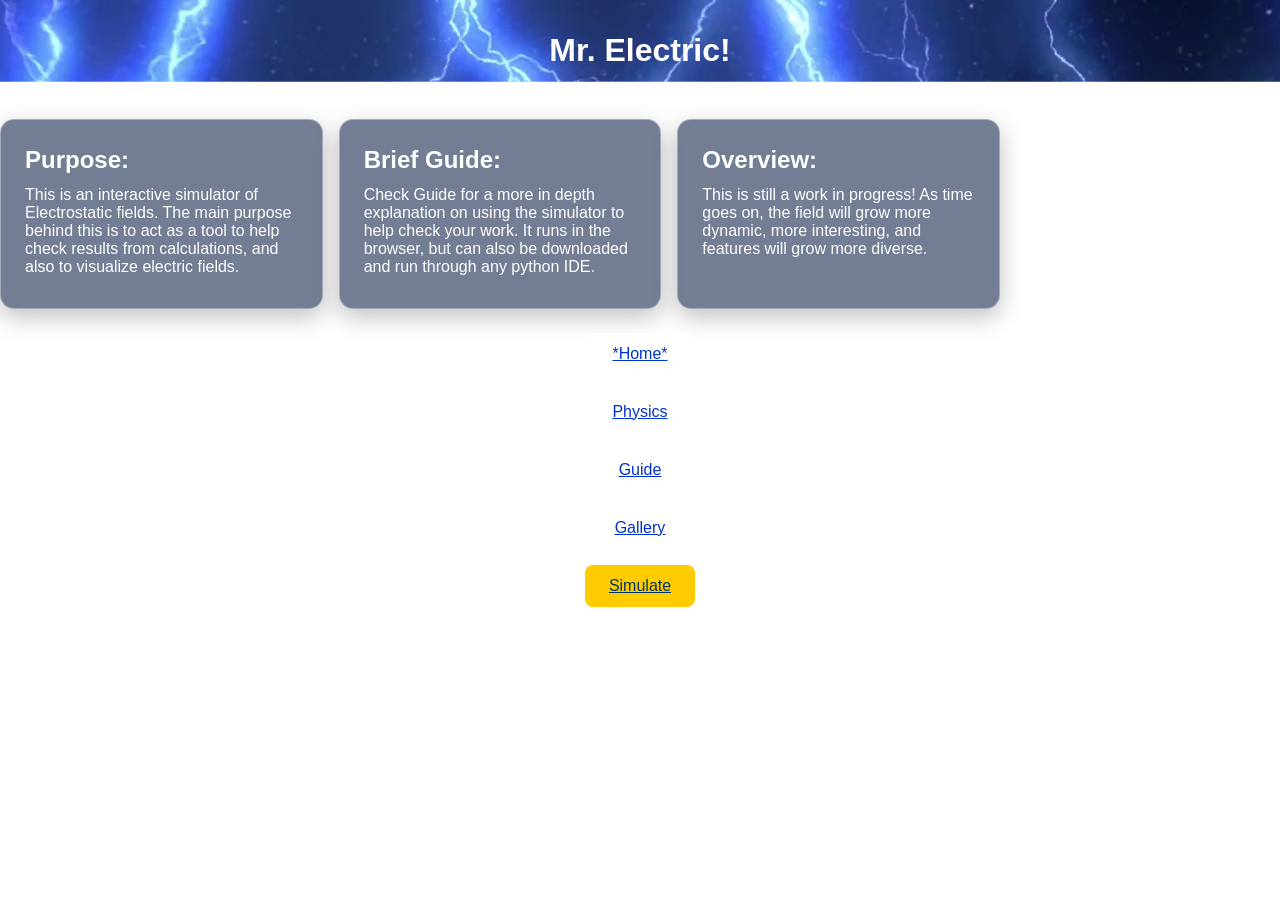
<file: index.html>
<!DOCTYPE html>
<html lang="en">
<head>
  <meta charset="UTF-8">
  <meta http-equiv="refresh" content="0; url=Static/Index.html">
  <title>Mr. Electric</title>
  <link rel="canonical" href="Static/Index.html">
</head>
<body>
  <p><a href="Static/Index.html">Continue to Mr. Electric</a></p>
</body>
</html>
</file>
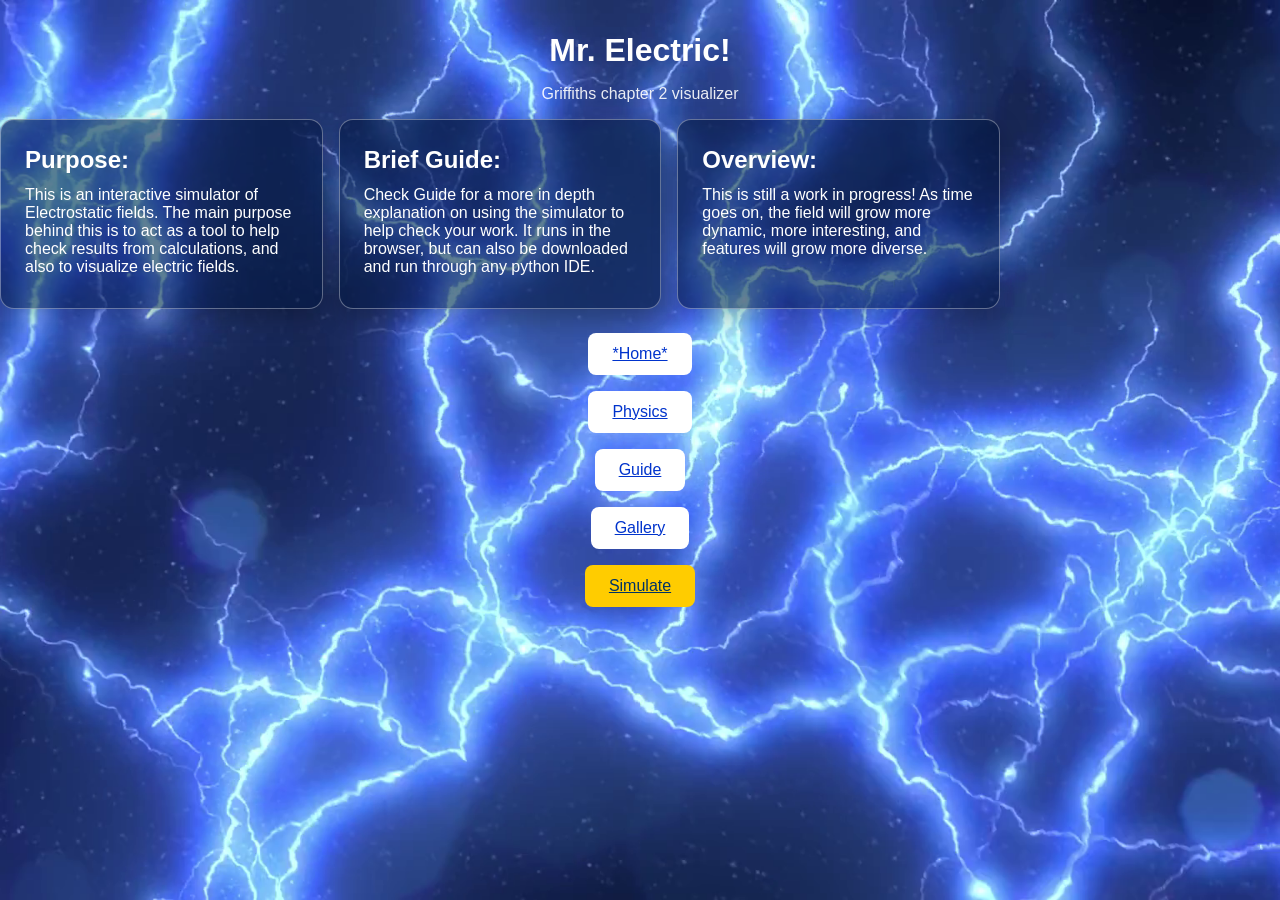
<file: Static/Index.html>
<!DOCTYPE html>
<html lang="en">
<head>
  <meta charset="UTF-8">
  <title>Mr.Electric-Home</title>

    <link rel="stylesheet" href="style.css">

</head>
<body>

<header>
  <p class="brand">Mr. Electric!</p>
  <p class="tagline">Griffiths chapter 2 visualizer</p>
<div class="card-row">
  <section class="card">
    <h2>Purpose:</h2>
  <p>This is an interactive simulator of Electrostatic fields. The main purpose behind this is to act as a tool to help check results from calculations, and also to visualize electric fields.</p>
  </section>
  <section class="card">
    <h2>Brief Guide:</h2>
  <p>Check Guide for a more in depth explanation on using the simulator to help check your work. It runs in the browser, but can also be downloaded and run through any python IDE.</p>
  </section>
  <section class="card">
    <h2>Overview:</h2>
  <p>This is still a work in progress! As time goes on, the field will grow more dynamic, more interesting, and features will grow more diverse.</p>
  </section>

</div>
</header>
  <a href="Index.html" class="btn btn-blue">*Home*</a>
  <a href="Physics.html" class="btn btn-blue">Physics</a>
  <a href="Guide.html" class="btn btn-blue">Guide</a>
  <a href="Gallery.html" class="btn btn-blue">Gallery</a>
  <a href="Simulate.html" class="btn btn-yellow">Simulate</a>
</body>

</html>
</file>
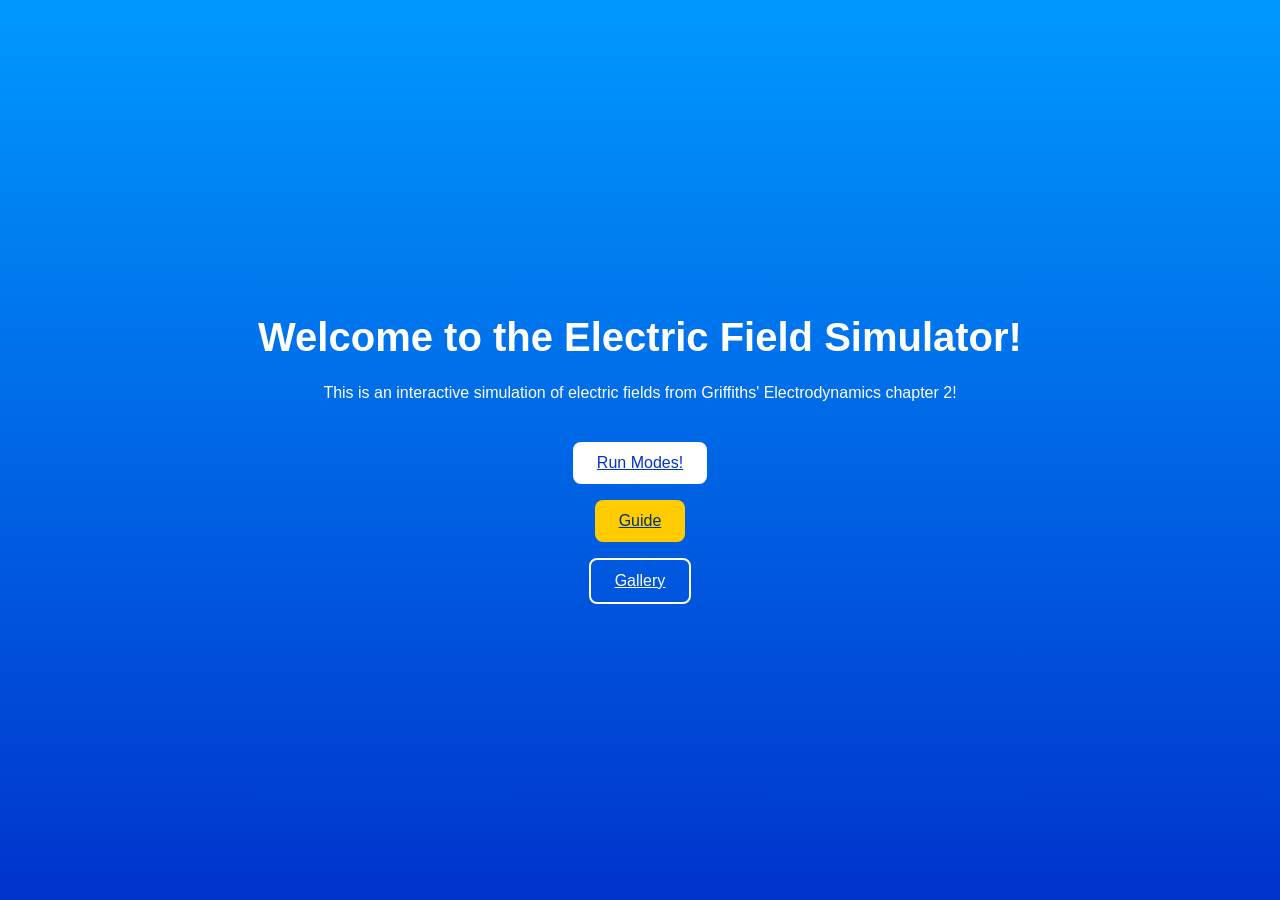
<file: MrElectricProject/Mr.Electric/Static/Index.html>
<!DOCTYPE html>
<html lang="en">
<head>
  <meta charset="UTF-8">
  <title>Electric Field Simulator</title>
  <style>
    body {
      margin: 0;
      min-height: 100vh;
      background: linear-gradient(180deg, #0099ff, #0033cc);
      display: flex;
      flex-direction: column;
      align-items: center;
      justify-content: center;
      text-align: center;
      color: white;
      font-family: Arial, sans-serif;
    }
    h1 { font-size: 2.5rem; margin-bottom: 0.5rem; }
    p  { margin-bottom: 2rem; }
    .btn {
      border: none;
      padding: 12px 24px;
      margin: 8px;
      font-size: 1rem;
      border-radius: 8px;
      cursor: pointer;
    }
    .btn-blue   { background: white; color: #0033cc; }
    .btn-yellow { background: #ffcc00; color: #003366; }
    .btn-outline { background: transparent; color: white; border: 2px solid white; }
    .btn:hover { opacity: 0.85; }
  </style>
</head>
<body>
  <h1>Welcome to the Electric Field Simulator!</h1>
  <p>This is an interactive simulation of electric fields from Griffiths' Electrodynamics chapter 2!</p>

  <a href="Physics.html" class="btn btn-blue"> Run Modes!</a>
  <a href="Guide.html" class="btn btn-yellow"> Guide </a>
  <a href="Gallery.html" class="btn btn-outline">Gallery</a>
</body>
</html>
</file>
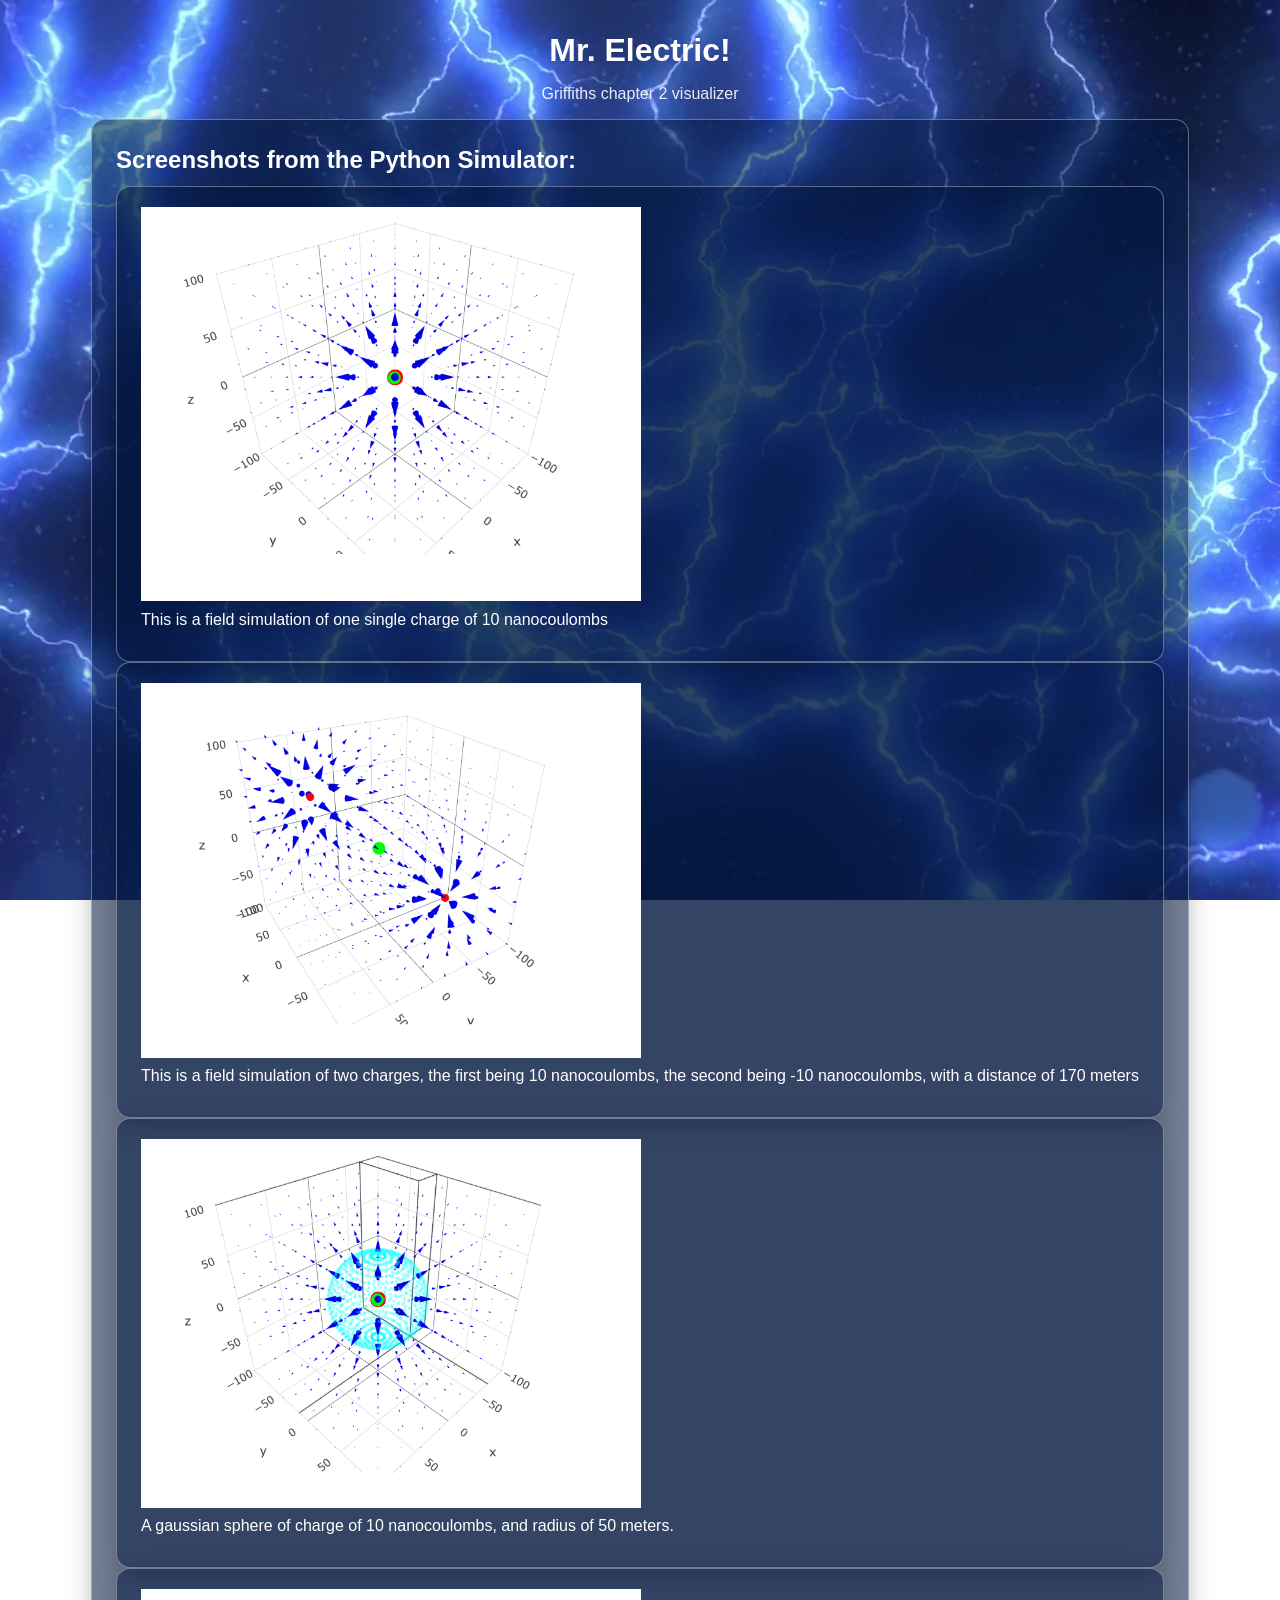
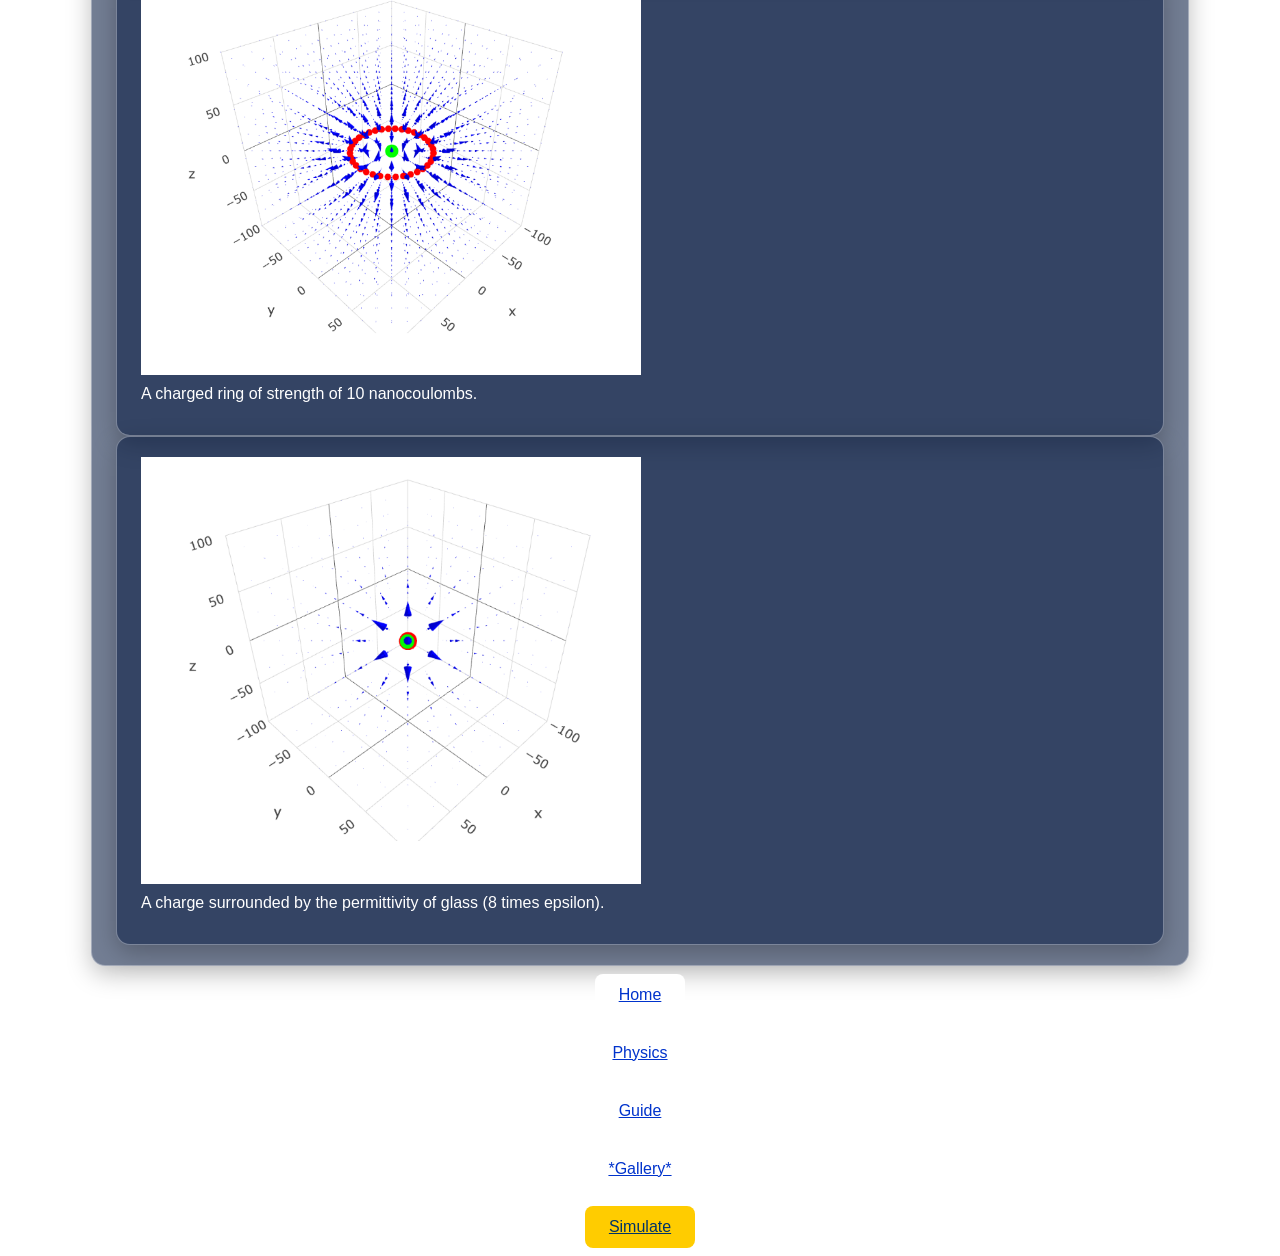
<file: Static/Gallery.html>
<!DOCTYPE html>
<html lang="en">
<head>
    <meta charset="UTF-8">
    <title>Mr. Electric-Gallery</title>

     <link rel="stylesheet" href="style.css">
</head>
<body>
<header>
  <p class="brand">Mr. Electric!</p>
  <p class="tagline">Griffiths chapter 2 visualizer</p>

</header>
<section class="card row">
<h2>Screenshots from the Python Simulator:</h2>
<div class="card">
<img src="1Charge.png" alt="One Charge Field" width="500">
<p>This is a field simulation of one single charge of 10 nanocoulombs</p>
    </div>
    <div class="card">
<img src="2Charge.png" alt="Two Charge Field" width="500">
<p>This is a field simulation of two charges, the first being 10 nanocoulombs, the second being -10 nanocoulombs, with a distance of 170 meters</p>
    </div>
     <div class="card">
<img src="Gausscharge.png" alt="Gaussian Sphere" width="500">
<p>A gaussian sphere of charge of 10 nanocoulombs, and radius of 50 meters.</p>
     </div>
     <div class="card">
<img src="Ringcharge.png" alt="Charged Ring" width="500">
<p>A charged ring of strength of 10 nanocoulombs.</p>
     </div>
     <div class="card">
<img src="Pcharge.png" alt="Gaussian Sphere Browser"width="500">
<p>A charge surrounded by the permittivity of glass (8 times epsilon).</p>
     </div>

</section>
<a href="Index.html" class="btn btn-blue">Home</a>
  <a href="Physics.html" class="btn btn-blue">Physics</a>
  <a href="Guide.html" class="btn btn-blue">Guide</a>
  <a href="Gallery.html" class="btn btn-blue">*Gallery*</a>
  <a href="Simulate.html" class="btn btn-yellow">Simulate</a>
</body>


</html>
</file>
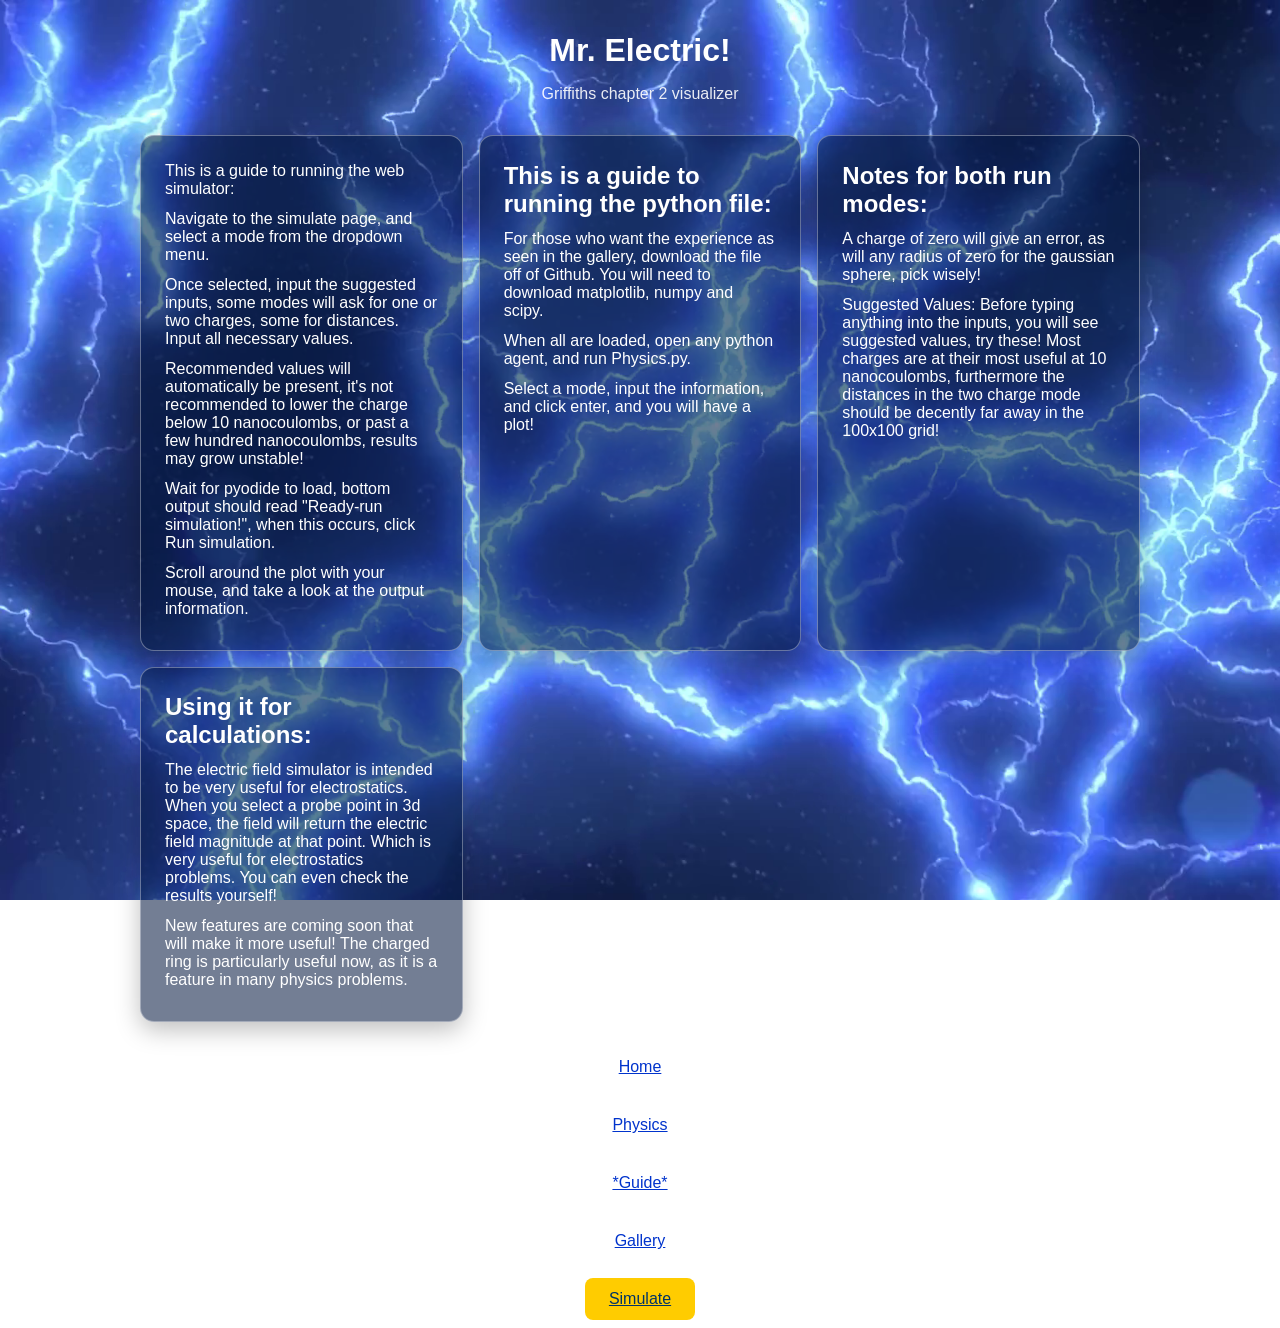
<file: Static/Guide.html>
<!DOCTYPE html>
<html lang="en">
<head>
  <meta charset="UTF-8">
  <title>Mr.Electric-Guide</title>

  <link rel="stylesheet" href="style.css">
</head>
<body>
<header>
  <p class="brand">Mr. Electric!</p>
  <p class="tagline">Griffiths chapter 2 visualizer</p>

</header>

<div class="card-row">
  <section class="card">
  <p>This is a guide to running the web simulator:</p>
<p>Navigate to the simulate page, and select a mode from the dropdown menu.</p>
<p>Once selected, input the suggested inputs, some modes will ask for one or two charges, some for distances. Input all necessary values.</p>
<p>Recommended values will automatically be present, it's not recommended to lower the charge below 10 nanocoulombs, or past a few hundred nanocoulombs, results may grow unstable!</p>
<p>Wait for pyodide to load, bottom output should read "Ready-run simulation!", when this occurs, click Run simulation.</p>
<p>Scroll around the plot with your mouse, and take a look at the output information.</p>
</section>
  <section class="card">
<h2> This is a guide to running the python file:</h2>
<p>For those who want the experience as seen in the gallery, download the file off of Github. You will need to download matplotlib, numpy and scipy.</p>
<p>When all are loaded, open any python agent, and run Physics.py.</p>
<p>Select a mode, input the information, and click enter, and you will have a plot!</p>
</section>

  <section class="card">
<h2>Notes for both run modes:</h2>
<p>A charge of zero will give an error, as will any radius of zero for the gaussian sphere, pick wisely!</p>
<p>Suggested Values: Before typing anything into the inputs, you will see suggested values, try these! Most charges are at their most useful at 10 nanocoulombs, furthermore the distances in the two charge mode should be decently far away in the 100x100 grid!</p>
</section>
  <section class="card">
<h2>Using it for calculations:</h2>
<p>The electric field simulator is intended to be very useful for electrostatics. When you select a probe point in 3d space, the field will return the electric field magnitude at that point. Which is very useful for electrostatics problems. You can even check the results yourself!</p>
<p> New features are coming soon that will make it more useful! The charged ring is particularly useful now, as it is a feature in many physics problems.</p>
  </section>
</div>
  <a href="Index.html" class="btn btn-blue">Home</a>
  <a href="Physics.html" class="btn btn-blue">Physics</a>
  <a href="Guide.html" class="btn btn-blue">*Guide*</a>
  <a href="Gallery.html" class="btn btn-blue">Gallery</a>
  <a href="Simulate.html" class="btn btn-yellow">Simulate</a>
</body>
</html>
</file>
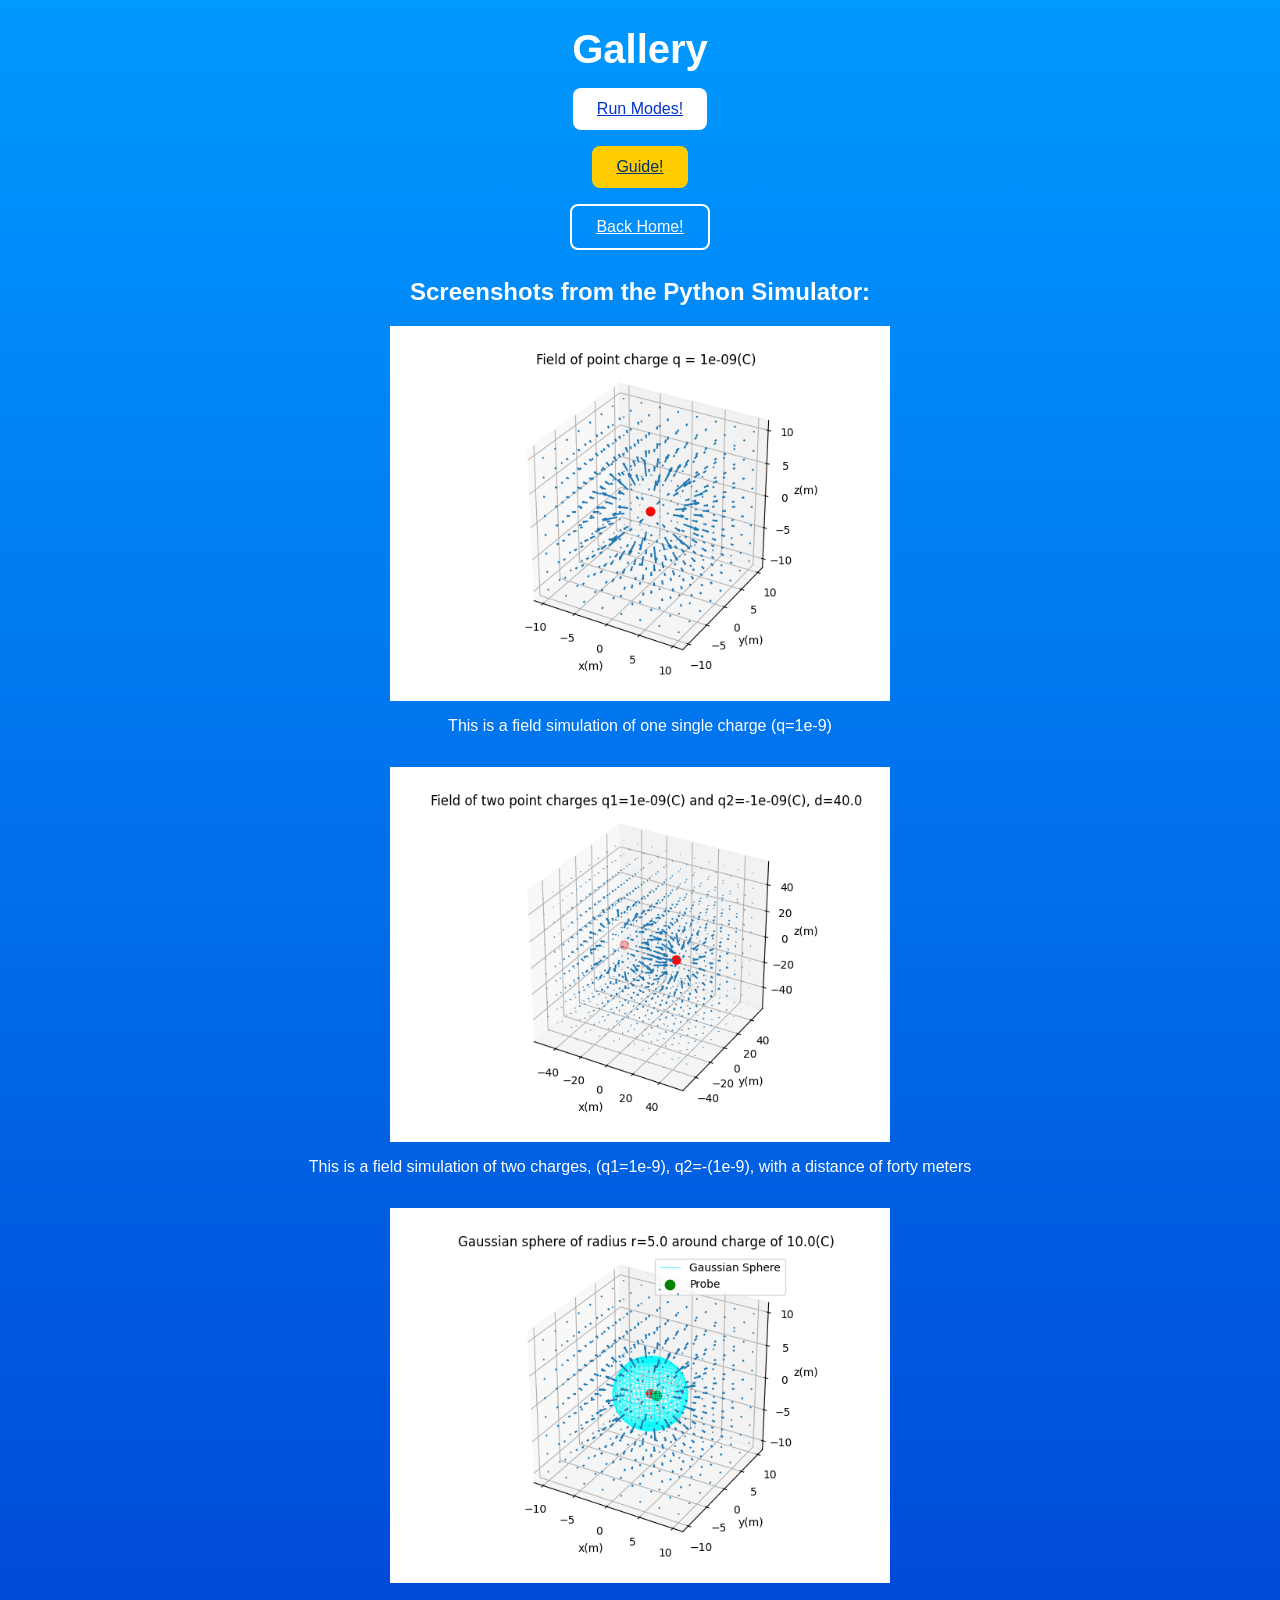
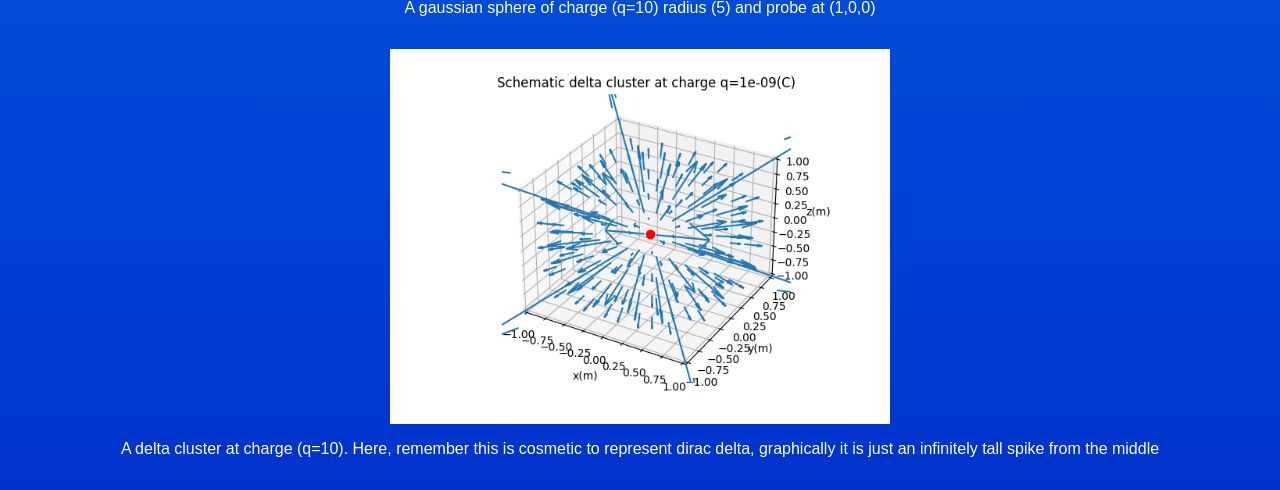
<file: MrElectricProject/Mr.Electric/Static/Gallery.html>
<!DOCTYPE html>
<html lang="en">
<head>
    <meta charset="UTF-8">
    <title>Gallery</title>
     <style>
    body {
      margin: 0;
      min-height: 100vh;
      background: linear-gradient(180deg, #0099ff, #0033cc);
      display: flex;
      flex-direction: column;
      align-items: center;
      justify-content: center;
      text-align: center;
      color: white;
      font-family: Arial, sans-serif;
    }
    h1 { font-size: 2.5rem; margin-bottom: 0.5rem; }
    p  { margin-bottom: 2rem; }
    .btn {
      border: none;
      padding: 12px 24px;
      margin: 8px;
      font-size: 1rem;
      border-radius: 8px;
      cursor: pointer;
    }
    .btn-blue   { background: white; color: #0033cc; }
    .btn-yellow { background: #ffcc00; color: #003366; }
    .btn-outline { background: transparent; color: white; border: 2px solid white; }
    .btn:hover { opacity: 0.85; }
  </style>
</head>
<body>
<h1>Gallery</h1>
<a href="Physics.html" class="btn btn-blue"> Run Modes!</a>
  <a href="Guide.html" class="btn btn-yellow"> Guide! </a>
  <a href="Index.html" class="btn btn-outline">Back Home!</a>
<h2>Screenshots from the Python Simulator:</h2>

<img src="1ChargeFunction.png" alt="One Charge Field" width="500">
<p>This is a field simulation of one single charge (q=1e-9)</p>
<img src="2ChargeFunction.png" alt="Two Charge Field" width="500">
<p>This is a field simulation of two charges, (q1=1e-9), q2=-(1e-9), with a distance of forty meters</p>
<img src="GaussSphere.png" alt="Gaussian Sphere" width="500">
<p>A gaussian sphere of charge (q=10) radius (5) and probe at (1,0,0)</p>
<img src="DiracDelta.png" alt="Delta Cluster" width="500">
<p>A delta cluster at charge (q=10). Here, remember this is cosmetic to represent dirac delta, graphically it is just an infinitely tall spike from the middle</p>
</body>


</html>
</file>
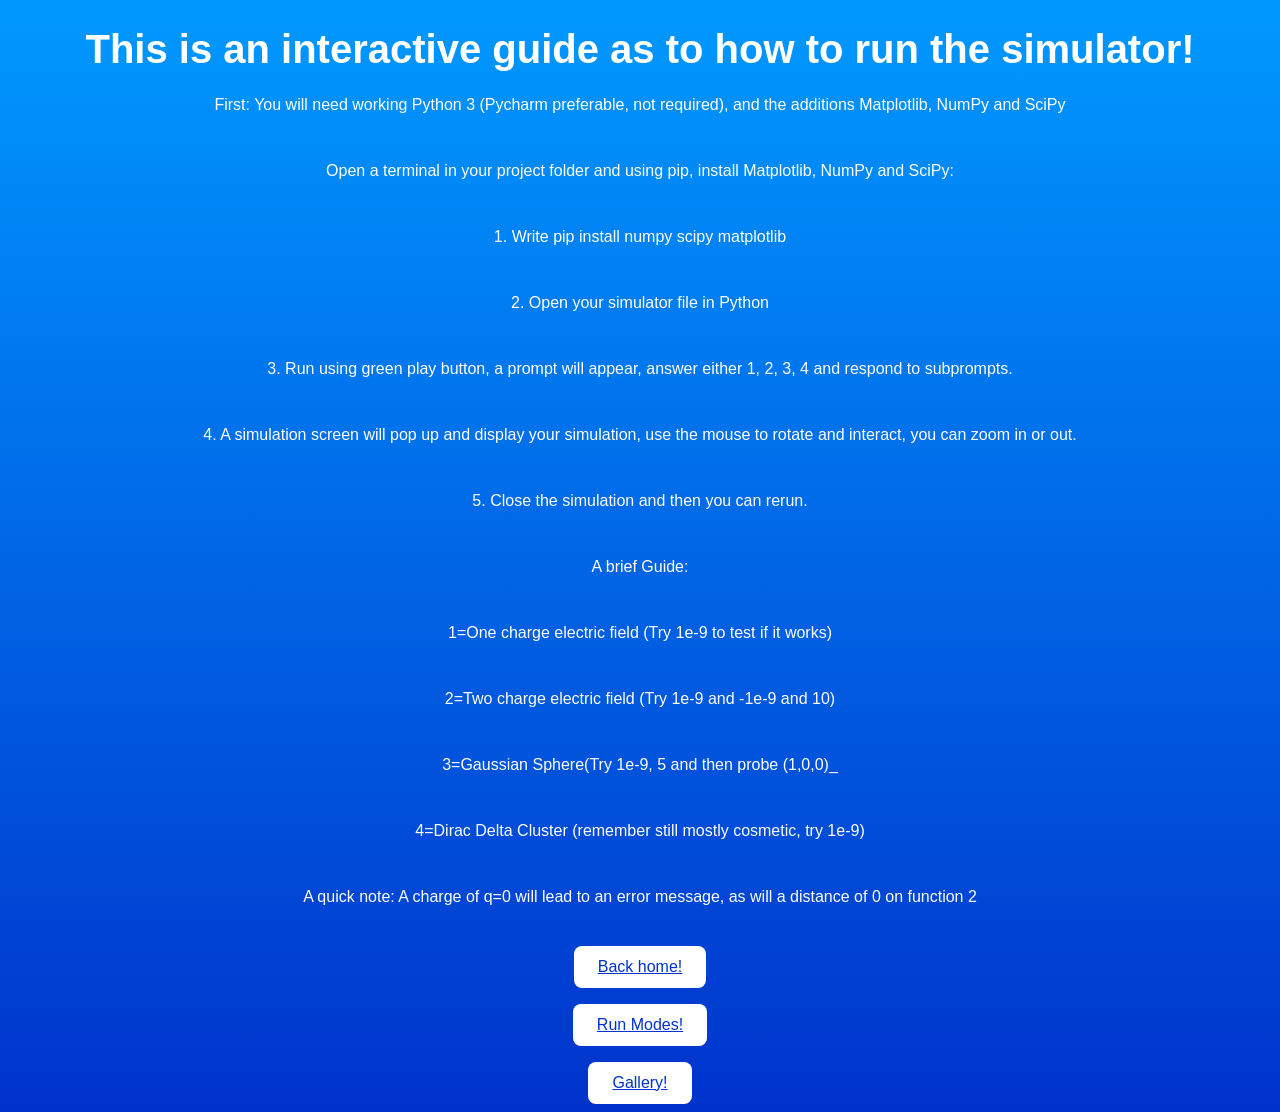
<file: MrElectricProject/Mr.Electric/Static/Guide.html>
<!DOCTYPE html>
<html lang="en">
<head>
  <meta charset="UTF-8">
  <title>Guide</title>
  <style>
    body {
      margin: 0;
      min-height: 100vh;
      background: linear-gradient(180deg, #0099ff, #0033cc);
      display: flex;
      flex-direction: column;
      align-items: center;
      justify-content: center;
      text-align: center;
      color: white;
      font-family: Arial, sans-serif;
    }
    h1 { font-size: 2.5rem; margin-bottom: 0.5rem; }
    p  { margin-bottom: 2rem; }
    .btn {
      border: none;
      padding: 12px 24px;
      margin: 8px;
      font-size: 1rem;
      border-radius: 8px;
      cursor: pointer;
    }
    .btn-blue   { background: white; color: #0033cc; }
    .btn-yellow { background: #ffcc00; color: #003366; }
    .btn-outline { background: transparent; color: white; border: 2px solid white; }
    .btn:hover { opacity: 0.85; }
  </style>
</head>
<body>
  <h1>This is an interactive guide as to how to run the simulator!</h1>
<p> First: You will need working Python 3 (Pycharm preferable, not required), and the additions Matplotlib, NumPy and SciPy</p>
<p>Open a terminal in your project folder and using pip, install Matplotlib, NumPy and SciPy:</p>
<p>1. Write pip install numpy scipy matplotlib</p>
    <p>2. Open your simulator file in Python</p>
    <p>3. Run using green play button, a prompt will appear, answer either 1, 2, 3, 4 and respond to subprompts.</p>
    <p>4. A simulation screen will pop up and display your simulation, use the mouse to rotate and interact, you can zoom in or out.</p>
    <p>5. Close the simulation and then you can rerun.

</p>
  <p>A brief Guide:</p>
<p>1=One charge electric field (Try 1e-9 to test if it works)</p>
  <p>2=Two charge electric field (Try 1e-9 and -1e-9 and 10)</p>
  <p>3=Gaussian Sphere(Try 1e-9, 5 and then probe (1,0,0)_</p>
  <p>4=Dirac Delta Cluster (remember still mostly cosmetic, try 1e-9)</p>
  <p>A quick note: A charge of q=0 will lead to an error message, as will a distance of 0 on function 2</p>
  <a href="Index.html" class="btn btn-blue">Back home!</a>
<a href="Physics.html" class="btn btn-blue">Run Modes!</a>
<a href="Gallery.html" class="btn btn-blue">Gallery!</a>
</body>
</html>
</file>
<file: Static/style.css>
body {
      margin: 0;
      min-height: 100vh;
      background-image: url("EBackground.png");
      background-size: cover;
      background-position: center;
      background-repeat: no-repeat;
      background-attachment: fixed;
      display: flex;
      flex-direction: column;
      align-items: center;
      justify-content: flex-start;
      text-align: center;
      color: white;
      font-family: Arial, sans-serif;

    }
    h1 { font-size: 2.5rem; margin-bottom: 0.5rem; }
    p  { margin-bottom: 2rem; }
    .btn {
      border: none;
      padding: 12px 24px;
      margin: 8px;
      font-size: 1rem;
      border-radius: 8px;
      cursor: pointer;
    }
    .btn-blue   { background: white; color: #0033cc; }
    .btn-yellow { background: #ffcc00; color: #003366; }
    .btn-outline { background: transparent; color: white; border: 2px solid white; }
    .btn:hover { opacity: 0.85; }



body.page-simulate{
    justify-content: flex-start;
    padding: 1.5rem 1rem 2rem;
}


.card{
    background: rgba(0,20,60,0.55);
    border: 1px solid rgba(255,255,255,0.35);
    border-radius:14px;
    padding:1.25rem 1.5rem;
    box-shadow: 0 8px 24px rgba(0,0,0,0.25);
    text-align:left;
}
.card h2,
.card p{
    margin-top:0.35rem;
    margin-bottom:0.75rem;
}

.card-row{
    width:min(1000px, 100%);
    display:grid;
    grid-template-columns:repeat(auto-fit,minmax(260px,1fr));
    gap: 1rem;
    margin: 1rem 0;
}

.controls{
    max-width: 520px;
    width: 100%;
    padding: 1.25rem;
    margin-bottom: 1rem;
    background:rgba(0, 20, 60, 0.55);
    border: 1px solid rgba(255,255,255,0.35);
    border-radius: 14px;
}
#display-plot{
    margin:0.75rem 0 1rem;
    font-size:1.1rem;
    font-weight:bold;
}
#plot{
    width:min(90vw, 1100px);
    height:500px;
}
.brand{
    font-size:2rem;
    font-weight:bold;
    margin-bottom: 0.25rem;
}
.tagline{
    margin-bottom:1rem;
    opacity:0.9;
}
</file>
